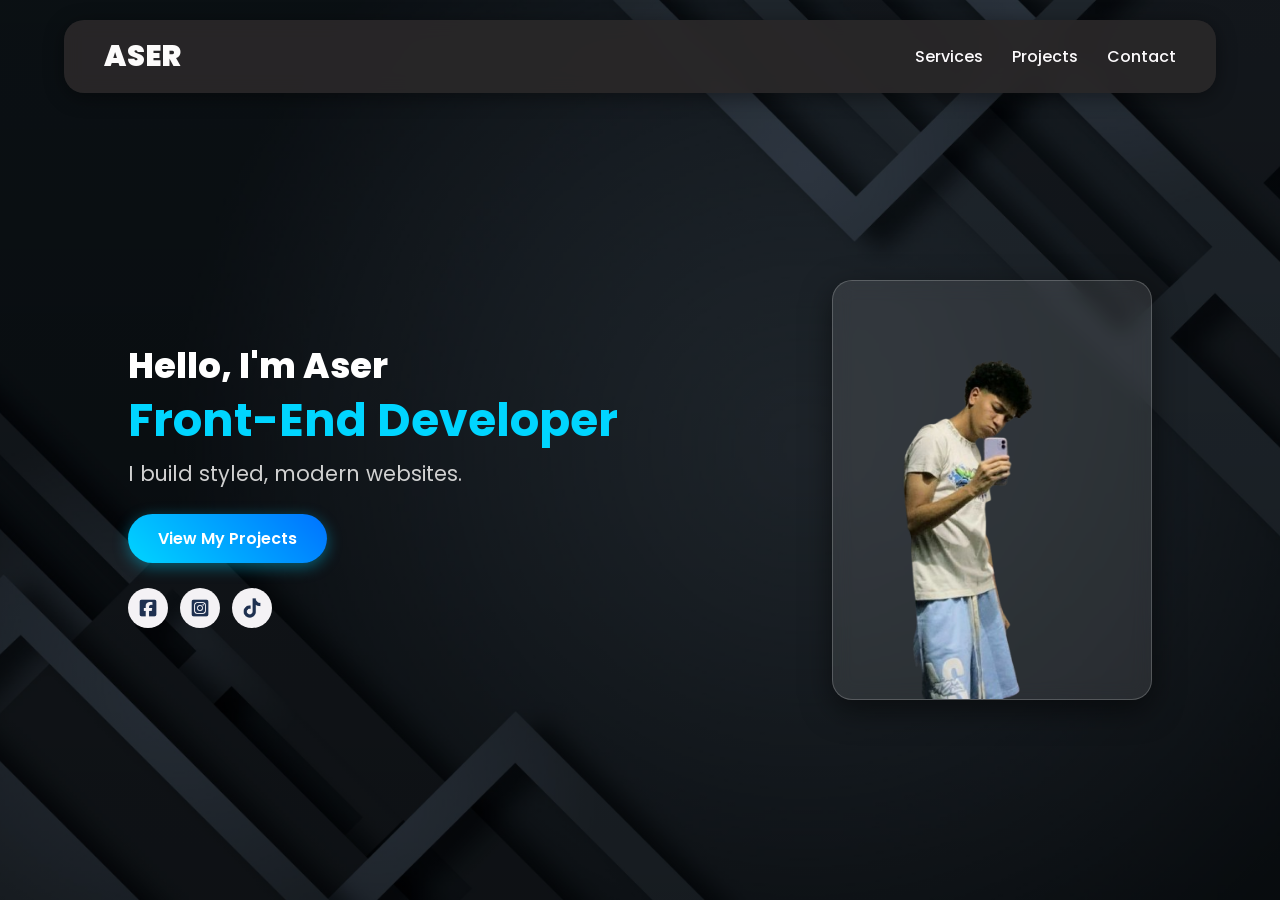
<file: index.html>
<!DOCTYPE html>
<html lang="en">
<head>
    <meta charset="UTF-8">
    <meta name="viewport" content="width=device-width, initial-scale=1.0">
    <title>Aser | Portfolio</title>
    <!-- Google Fonts: Poppins -->
    <link rel="preconnect" href="https://fonts.googleapis.com">
    <link rel="preconnect" href="https://fonts.gstatic.com" crossorigin>
    <link href="https://fonts.googleapis.com/css2?family=Poppins:wght@400;500;700;800;900&display=swap" rel="stylesheet">
    <link rel="stylesheet" href="test5.css">
</head>
<body>

    <header>
        <a href="#" class="logo">aser</a>
        <nav class="navigation">
            <a href="#services">Services</a>
            <a href="aser-profile.html">Projects</a>
            <a href="contact.html">Contact</a>
        </nav> 
    </header>

    <section class="main">
        <div class="main-content">
            <h2>Hello, I'm Aser <br><span>Front-End Developer</span></h2>
            <h3>I build styled, modern websites.</h3>
            
            <a href="aser-profile.html" class="main-btn">View My Projects</a>
            
            <div class="social-icons">
                <a href="https://www.facebook.com/aser.mohamedadelazim/" target="_blank" rel="noopener noreferrer">
                    <img src="square-facebook-brands-solid.png" alt="Facebook">
                </a>
                <a href="https://www.instagram.com/aser._.3/" target="_blank" rel="noopener noreferrer">
                    <img src="square-instagram-brands-solid.png" alt="Instagram">
                </a>
                <a href="https://www.tiktok.com/@asooorrr" target="_blank" rel="noopener noreferrer">
                    <img src="tiktok-brands-solid.png" alt="TikTok">
                </a>
            </div>
        </div>

        <div class="profile-card">
            <img src="aserc.png" alt="Aser Profile" class="profile-img">
        </div>
    </section>

</body>
</html>
</file>
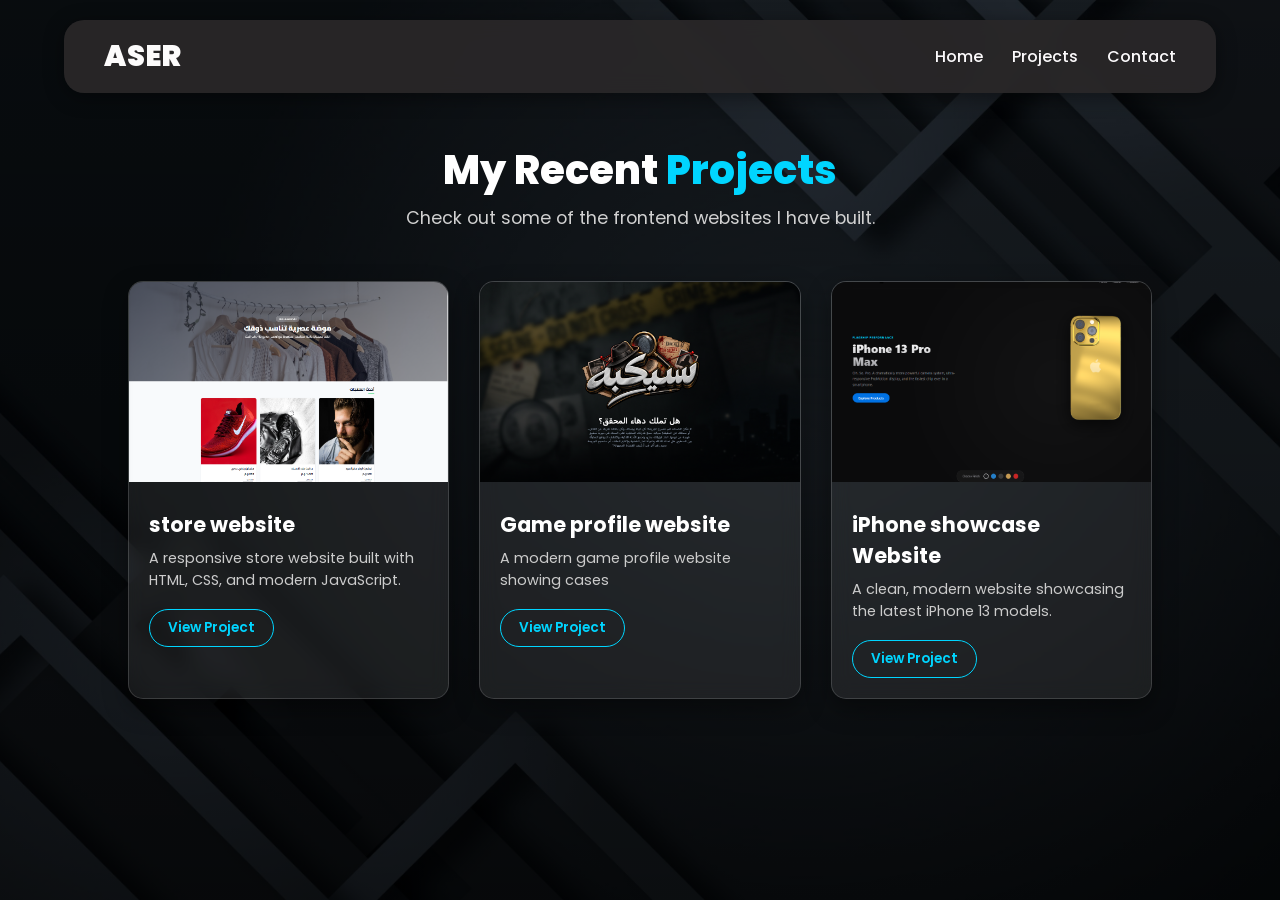
<file: aser-profile.html>
<!DOCTYPE html>
<html lang="en">
<head>
    <meta charset="UTF-8">
    <meta name="viewport" content="width=device-width, initial-scale=1.0">
    <title>Aser | Projects</title>
    <!-- Google Fonts: Poppins -->
    <link rel="preconnect" href="https://fonts.googleapis.com">
    <link rel="preconnect" href="https://fonts.gstatic.com" crossorigin>
    <link href="https://fonts.googleapis.com/css2?family=Poppins:wght@400;500;700;800;900&display=swap" rel="stylesheet">
    <link rel="stylesheet" href="test5.css">
</head>
<body>

    <header>
        <a href="index.html" class="logo">aser</a>
        <nav class="navigation">
            <a href="index.html">Home</a>
            <a href="aser-profile.html" class="active">Projects</a>
            <a href="contact.html">Contact</a>
        </nav> 
    </header>

    <section class="page-section">
        <div class="section-header">
            <h2>My Recent <span>Projects</span></h2>
            <h3>Check out some of the frontend websites I have built.</h3>
        </div>

        <div class="projects-grid">
            <!-- Project Card 1 -->
            <div class="project-card">
                <div class="card-img">
                    <img src="Screenshot 2026-09-14 094927.png" alt="Project 1">
                </div>
                <div class="card-content">
                    <h4>store website </h4>
                    <p>A responsive store website built with HTML, CSS, and modern JavaScript.</p>
                    <a href="https://asertalaab-netizen.github.io/barnd/" class="card-btn">View Project</a>
                </div>
            </div>

            <!-- Project Card 2 -->
            <div class="project-card">
                <div class="card-img">
                    <img src="Sreenshot 2026-09-14 095349.png" alt="Project 2">
                </div>
                <div class="card-content">
                    <h4>Game profile website</h4>
                    <p>A modern game profile website showing cases </p>
                    <a href="https://asertalaab-netizen.github.io/saykaba1/" class="card-btn">View Project</a>
                </div>
            </div>

            <!-- Project Card 3 -->
            <div class="project-card">
                <div class="card-img">
                    <img src="Screenshot 2026-09-14 110446.png" alt="Project 3">
                </div>
                <div class="card-content">
                    <h4>iPhone showcase Website</h4>
                    <p>A clean, modern website showcasing the latest iPhone 13 models.</p>
                    <a href="https://asertalaab-netizen.github.io/iphone/#" class="card-btn">View Project</a>
                </div>
            </div>
        </div>
    </section>

</body>
</html>
</file>
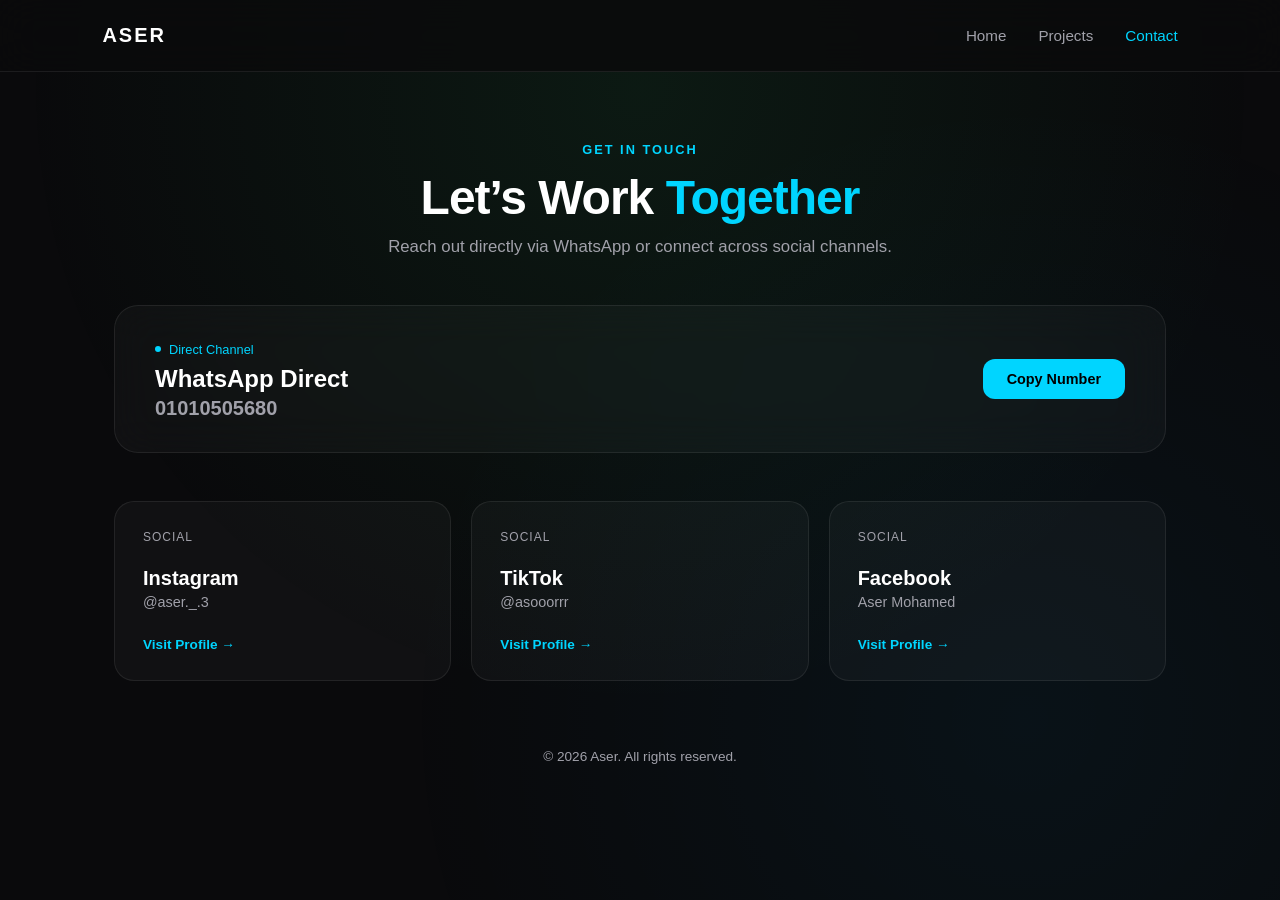
<file: contact.html>
<!DOCTYPE html>
<html lang="en">
<head>
    <meta charset="UTF-8">
    <meta name="viewport" content="width=device-width, initial-scale=1.0">
    <title>Contact | Aser</title>
    <link rel="stylesheet" href="contact.css">
</head>
<body>

    <!-- Unified Background Mesh -->
    <div class="bg-gradient-mesh"></div>

    <!-- Header Navigation -->
    <header class="navbar animate-nav">
        <a href="index.html" class="logo">ASER</a>
        <nav class="nav-links">
            <a href="index.html">Home</a>
            <a href="aser-profile.html">Projects</a>
            <a href="contact.html" class="active">Contact</a>
        </nav>
    </header>

    <!-- Main Section matching Home/Products structure -->
    <main class="page-container">
        
        <!-- Hero Section Header -->
        <section class="contact-hero animate-hero">
            <span class="section-tag">GET IN TOUCH</span>
            <h1 class="page-title">Let’s Work <span class="highlight">Together</span></h1>
            <p class="section-subtitle">Reach out directly via WhatsApp or connect across social channels.</p>
        </section>

        <!-- Main Featured Contact Banner (Matches Products Card Style) -->
        <section class="featured-card-wrapper animate-item">
            <div class="contact-card featured-card" onclick="copyWhatsApp(event)">
                <div class="card-content">
                    <div class="status-indicator">
                        <span class="dot"></span>
                        <span>Direct Channel</span>
                    </div>
                    <h2>WhatsApp Direct</h2>
                    <p class="phone-display" id="whatsappNum">01010505680</p>
                </div>
                <button class="action-btn" id="copyBtn" type="button">Copy Number</button>
            </div>
        </section>

        <!-- Social Grid matching Product Grid -->
        <section class="grid-section">
            <div class="social-grid">

                <a href="https://www.instagram.com/aser._.3/" target="_blank" class="grid-card animate-item">
                    <div class="card-badge">Social</div>
                    <div class="card-body">
                        <h3>Instagram</h3>
                        <p>@aser._.3</p>
                    </div>
                    <span class="card-link-text">Visit Profile &rarr;</span>
                </a>

                <a href="https://www.tiktok.com/@asooorrr" target="_blank" class="grid-card animate-item">
                    <div class="card-badge">Social</div>
                    <div class="card-body">
                        <h3>TikTok</h3>
                        <p>@asooorrr</p>
                    </div>
                    <span class="card-link-text">Visit Profile &rarr;</span>
                </a>

                <a href="https://www.facebook.com/aser.mohamedadelazim/" target="_blank" class="grid-card animate-item">
                    <div class="card-badge">Social</div>
                    <div class="card-body">
                        <h3>Facebook</h3>
                        <p>Aser Mohamed</p>
                    </div>
                    <span class="card-link-text">Visit Profile &rarr;</span>
                </a>

            </div>
        </section>

        <footer class="site-footer animate-item">
            <p>&copy; 2026 Aser. All rights reserved.</p>
        </footer>

    </main>

    <script>
        function copyWhatsApp(event) {
            const number = document.getElementById("whatsappNum").innerText;
            const btn = document.getElementById("copyBtn");

            navigator.clipboard.writeText(number).then(() => {
                btn.innerText = "Copied!";
                btn.classList.add("success");

                setTimeout(() => {
                    btn.innerText = "Copy Number";
                    btn.classList.remove("success");
                }, 2000);
            });
        }
    </script>
</body>
</html>
</file>
<file: test5.css>
//* ==========================================
   SECOND PAGE: PROJECTS SECTION & ANIMATIONS
   ========================================== */

/* Active link indicator for header navigation */
.navigation a.active {
    color: #00d5ff;
    font-weight: 700;
}

/* Base Page Section */
.page-section {
    min-height: 100vh;
    padding: 140px 10% 60px 10%;
    background: linear-gradient(rgba(0,0,0,0.7), rgba(0,0,0,0.85)), url('5590457.jpg') no-repeat center center / cover fixed;
    display: flex;
    flex-direction: column;
    align-items: center;
}

.section-header {
    text-align: center;
    margin-bottom: 50px;
}

.section-header h2 {
    font-size: 2.5em;
    font-weight: 800;
}

.section-header h2 span {
    color: #00d5ff;
}

.section-header h3 {
    font-size: 1.1em;
    color: #d1d1d1;
    font-weight: 400;
    margin-top: 5px;
}

/* Projects Grid Layout */
.projects-grid {
    display: grid;
    grid-template-columns: repeat(auto-fit, minmax(300px, 1fr));
    gap: 30px;
    width: 100%;
    max-width: 1200px;
}

/* Project Cards Style */
.project-card {
    background-color: rgba(255, 255, 255, 0.08);
    backdrop-filter: blur(10px);
    border: 1px solid rgba(255, 255, 255, 0.15);
    border-radius: 15px;
    overflow: hidden;
    box-shadow: 0 10px 25px rgba(0, 0, 0, 0.4);
    transition: transform 0.3s ease, box-shadow 0.3s ease;
}

.project-card:hover {
    transform: translateY(-8px);
    box-shadow: 0 15px 30px rgba(0, 213, 255, 0.25);
}

.card-img img {
    width: 100%;
    height: 200px;
    object-fit: cover;
}

.card-content {
    padding: 20px;
}

.card-content h4 {
    font-size: 1.3em;
    color: #fff;
    margin-bottom: 8px;
}

.card-content p {
    font-size: 0.9em;
    color: #cccccc;
    line-height: 1.5;
    margin-bottom: 18px;
}

.card-btn {
    display: inline-block;
    color: #00d5ff;
    border: 1.5px solid #00d5ff;
    padding: 8px 18px;
    border-radius: 20px;
    font-size: 0.85em;
    font-weight: 600;
    transition: background-color 0.3s ease, color 0.3s ease;
}

.card-btn:hover {
    background-color: #00d5ff;
    color: #121212;
}

/* ==========================================
   REFRESH FADE-IN ANIMATIONS FOR SECOND PAGE
   ========================================== */

.section-header, 
.project-card {
    opacity: 0;
    animation: fadeInUp 0.8s cubic-bezier(0.25, 1, 0.5, 1) forwards;
}

/* Staggered Delay Sequence on Load/Refresh */
.section-header {
    animation-delay: 0.2s;
}

.project-card:nth-child(1) {
    animation-delay: 0.4s;
}

.project-card:nth-child(2) {
    animation-delay: 0.55s;
}

.project-card:nth-child(3) {
    animation-delay: 0.7s;
}
@keyframes fadeInUp {
    from {
        opacity: 0;
        transform: translateY(30px);
    }
    to {
        opacity: 1;
        transform: translateY(0);
    }
}

/* 2. Set default initial state for components */

.main h2, 
.main h3, 
.main-btn, 
.social-icons a, 
.profile-card {
    opacity: 0;
    animation: fadeInUp 0.8s cubic-bezier(0.25, 1, 0.5, 1) forwards;
}

/* 3. Staggered Delays (Sequence on Refresh) */


.main h2 {
    animation-delay: 0.3s;
}

.main h3 {
    animation-delay: 0.45s;
}

.main-btn {
    animation-delay: 0.6s;
}

/* Social icons fade in one by one */
.social-icons a:nth-child(1) { animation-delay: 0.75s; }
.social-icons a:nth-child(2) { animation-delay: 0.85s; }
.social-icons a:nth-child(3) { animation-delay: 0.95s; }

.profile-card {
    animation-delay: 0.5s;
}

/* Apply animation to body elements on refresh */
body {
    animation: pageLoad 0.8s ease-out forwards;
}
* {
    font-family: 'Poppins', sans-serif;
    margin: 0;
    padding: 0;
    box-sizing: border-box;
    scroll-behavior: smooth;
    text-decoration: none;
}

body {
    background-color: #121212;
    color: #ffffff;
    overflow-x: hidden;
}

/* Header */
header {
    background-color: rgba(42, 40, 41, 0.95);
    backdrop-filter: blur(10px);
    width: 90%;
    max-width: 1200px;
    position: fixed;
    top: 20px;
    left: 50%;
    transform: translateX(-50%);
    z-index: 999;
    display: flex;
    justify-content: space-between;
    align-items: center;
    padding: 15px 40px;
    border-radius: 20px;
    box-shadow: 0 4px 20px rgba(0, 0, 0, 0.4);
}

.logo {
    color: #fcfbfb;
    font-size: 1.8em;
    font-weight: 900;
    text-transform: uppercase;
    letter-spacing: 1px;
}

.navigation a {
    color: #fcfafc;
    font-size: 1em;
    font-weight: 500;
    margin-left: 25px;
    transition: color 0.3s ease;
}

.navigation a:hover {
    color: #00d5ff;
}

/* Main Section */
.main {
    min-height: 100vh;
    padding: 140px 10% 60px 10%;
    display: flex;
    justify-content: space-between;
    align-items: center;
    gap: 40px;
    background: linear-gradient(rgba(0,0,0,0.6), rgba(0,0,0,0.7)), url('5590457.jpg') no-repeat center center / cover fixed;
}

.main-content {
    max-width: 600px;
}

.main h2 {
    font-size: 2.2em;
    color: #fff;
    font-weight: 800;
    line-height: 1.2;
}

.main h2 span {
    color: #00d5ff;
    font-size: 1.3em;
    font-weight: 700;
    display: inline-block;
    margin-top: 5px;
}

.main h3 {
    font-size: 1.3em;
    color: #d1d1d1;
    font-weight: 400;
    margin-top: 10px;
}

/* Action Button */
.main-btn {
    display: inline-block;
    color: #fff;
    font-size: 1em;
    font-weight: 600;
    padding: 12px 30px;
    margin-top: 25px;
    border-radius: 30px;
    background: linear-gradient(45deg, #00d5ff, #0072ff);
    box-shadow: 0 4px 15px rgba(0, 213, 255, 0.4);
    transition: transform 0.3s ease, box-shadow 0.3s ease;
}

.main-btn:hover {
    transform: translateY(-3px);
    box-shadow: 0 6px 20px rgba(0, 213, 255, 0.6);
}

/* Social Icons */
.social-icons {
    margin-top: 25px;
    display: flex;
    gap: 12px;
}

.social-icons img {
    width: 40px;
    height: 40px;
    background-color: #f4f2f5;
    border-radius: 50%;
    padding: 8px;
    transition: transform 0.3s ease, background-color 0.3s ease;
}

.social-icons img:hover {
    transform: translateY(-5px) scale(1.1);
    background-color: #00d5ff;
}

/* Profile Card */
.profile-card {
    width: 320px;
    height: 420px;
    background-color: rgba(255, 255, 255, 0.1);
    backdrop-filter: blur(10px);
    border: 1px solid rgba(255, 255, 255, 0.2);
    border-radius: 20px;
    box-shadow: 0 10px 30px rgba(0, 0, 0, 0.5);
    overflow: hidden;
    flex-shrink: 0;
    transition: transform 0.3s ease, box-shadow 0.3s ease;
}

.profile-card:hover {
    transform: translateY(-8px);
    box-shadow: 0 15px 35px rgba(0, 213, 255, 0.3);
}

.profile-img {
    width: 100%;
    height: 100%;
    object-fit: cover;
}

/* Responsive Styles for Tablets and Mobile Devices */
@media (max-width: 992px) {
    header {
        width: 95%;
        padding: 12px 25px;
    }

    .main {
        flex-direction: column-reverse;
        justify-content: center;
        text-align: center;
        padding-top: 140px;
    }

    .main-content {
        display: flex;
        flex-direction: column;
        align-items: center;
    }

    .social-icons {
        justify-content: center;
    }

    .profile-card {
        width: 260px;
        height: 350px;
    }
}

@media (max-width: 600px) {
    header {
        flex-direction: column;
        gap: 10px;
        border-radius: 15px;
        top: 10px;
    }

    .navigation a {
        margin: 0 10px;
        font-size: 0.9em;
    }

    .main h2 {
        font-size: 1.7em;
    }

    .main h2 span {
        font-size: 1.2em;
    }

    .main h3 {
        font-size: 1em;
    }
}
</file>
<file: contact.css>
:root {
    --bg-dark: #0a0a0c;
    --card-bg: rgba(255, 255, 255, 0.03);
    --card-border: rgba(255, 255, 255, 0.08);
    --accent: #00d5ff;
    --text-primary: #ffffff;
    --text-secondary: #a1a1aa;
}

* {
    margin: 0;
    padding: 0;
    box-sizing: border-box;
    font-family: -apple-system, BlinkMacSystemFont, "Segoe UI", Roboto, sans-serif;
}

body {
    background-color: var(--bg-dark);
    color: var(--text-primary);
    min-height: 100vh;
    overflow-x: hidden;
}

/* Background Atmosphere */
.bg-gradient-mesh {
    position: fixed;
    top: 0;
    left: 0;
    width: 100vw;
    height: 100vh;
    background: radial-gradient(circle at 50% 10%, rgba(37, 211, 102, 0.08) 0%, transparent 60%),
                radial-gradient(circle at 80% 80%, rgba(0, 180, 255, 0.05) 0%, transparent 50%);
    pointer-events: none;
    z-index: 0;
}

/* Navbar Style Matching Home/Products */
.navbar {
    position: fixed;
    top: 0;
    width: 100%;
    display: flex;
    justify-content: space-between;
    align-items: center;
    padding: 24px 8%;
    background: rgba(10, 10, 12, 0.8);
    backdrop-filter: blur(20px);
    border-bottom: 1px solid var(--card-border);
    z-index: 100;
}

.logo {
    font-size: 1.25rem;
    font-weight: 800;
    letter-spacing: 2px;
    color: var(--text-primary);
    text-decoration: none;
}

.nav-links {
    display: flex;
    gap: 32px;
}

.nav-links a {
    color: var(--text-secondary);
    text-decoration: none;
    font-size: 0.95rem;
    font-weight: 500;
    transition: color 0.3s ease;
}

.nav-links a:hover,
.nav-links a.active {
    color: var(--accent);
}

/* Main Layout Wrapper */
.page-container {
    position: relative;
    z-index: 1;
    max-width: 1100px;
    margin: 0 auto;
    padding: 140px 24px 60px 24px;
    display: flex;
    flex-direction: column;
    gap: 48px;
}

/* Hero Section */
.contact-hero {
    text-align: center;
    max-width: 600px;
    margin: 0 auto;
}

.section-tag {
    font-size: 0.8rem;
    font-weight: 700;
    letter-spacing: 2px;
    color: var(--accent);
    text-transform: uppercase;
}

.page-title {
    font-size: 3rem;
    font-weight: 800;
    margin: 12px 0;
    letter-spacing: -1px;
}

.highlight {
    color: var(--accent);
}

.section-subtitle {
    color: var(--text-secondary);
    font-size: 1.05rem;
}

/* Featured Card (WhatsApp) */
.featured-card {
    background: var(--card-bg);
    border: 1px solid var(--card-border);
    border-radius: 24px;
    padding: 32px 40px;
    display: flex;
    justify-content: space-between;
    align-items: center;
    backdrop-filter: blur(20px);
    transition: transform 0.3s ease, border-color 0.3s ease, box-shadow 0.3s ease;
    cursor: pointer;
}

.featured-card:hover {
    transform: translateY(-4px);
    border-color: rgba(0, 213, 255, 0.4);
    box-shadow: 0 20px 40px rgba(0, 0, 0, 0.5);
}

.status-indicator {
    display: inline-flex;
    align-items: center;
    gap: 8px;
    font-size: 0.8rem;
    color: var(--accent);
    margin-bottom: 8px;
}

.status-indicator .dot {
    width: 6px;
    height: 6px;
    background: var(--accent);
    border-radius: 50%;
}

.featured-card h2 {
    font-size: 1.5rem;
    margin-bottom: 4px;
}

.phone-display {
    font-size: 1.25rem;
    font-weight: 700;
    color: var(--text-secondary);
}

.action-btn {
    background: var(--accent);
    color: #000;
    border: none;
    padding: 12px 24px;
    border-radius: 12px;
    font-weight: 700;
    font-size: 0.9rem;
    cursor: pointer;
    transition: background 0.3s ease, transform 0.2s ease;
}

.action-btn.success {
    background: #ffffff;
}

/* Grid Cards (Matching Product Cards) */
.social-grid {
    display: grid;
    grid-template-columns: repeat(3, 1fr);
    gap: 20px;
}

.grid-card {
    background: var(--card-bg);
    border: 1px solid var(--card-border);
    border-radius: 20px;
    padding: 28px;
    text-decoration: none;
    color: var(--text-primary);
    display: flex;
    flex-direction: column;
    justify-content: space-between;
    min-height: 180px;
    transition: transform 0.3s ease, border-color 0.3s ease;
}

.grid-card:hover {
    transform: translateY(-6px);
    border-color: rgba(255, 255, 255, 0.2);
}

.card-badge {
    align-self: flex-start;
    font-size: 0.75rem;
    color: var(--text-secondary);
    text-transform: uppercase;
    letter-spacing: 1px;
}

.grid-card h3 {
    font-size: 1.25rem;
    margin-top: 12px;
}

.grid-card p {
    color: var(--text-secondary);
    font-size: 0.9rem;
    margin-top: 4px;
}

.card-link-text {
    font-size: 0.85rem;
    font-weight: 600;
    color: var(--accent);
    margin-top: 16px;
    display: inline-block;
}

/* Page Animations */
.animate-nav { animation: fadeInDown 0.6s ease forwards; }
.animate-hero { animation: fadeInUp 0.7s ease 0.1s forwards; opacity: 0; }
.animate-item { animation: fadeInUp 0.7s ease 0.2s forwards; opacity: 0; }

@keyframes fadeInDown {
    from { opacity: 0; transform: translateY(-20px); }
    to { opacity: 1; transform: translateY(0); }
}

@keyframes fadeInUp {
    from { opacity: 0; transform: translateY(20px); }
    to { opacity: 1; transform: translateY(0); }
}

.site-footer {
    text-align: center;
    color: var(--text-secondary);
    font-size: 0.85rem;
    margin-top: 20px;
}

@media (max-width: 768px) {
    .featured-card {
        flex-direction: column;
        align-items: flex-start;
        gap: 20px;
    }
    .social-grid {
        grid-template-columns: 1fr;
    }
}
</file>
